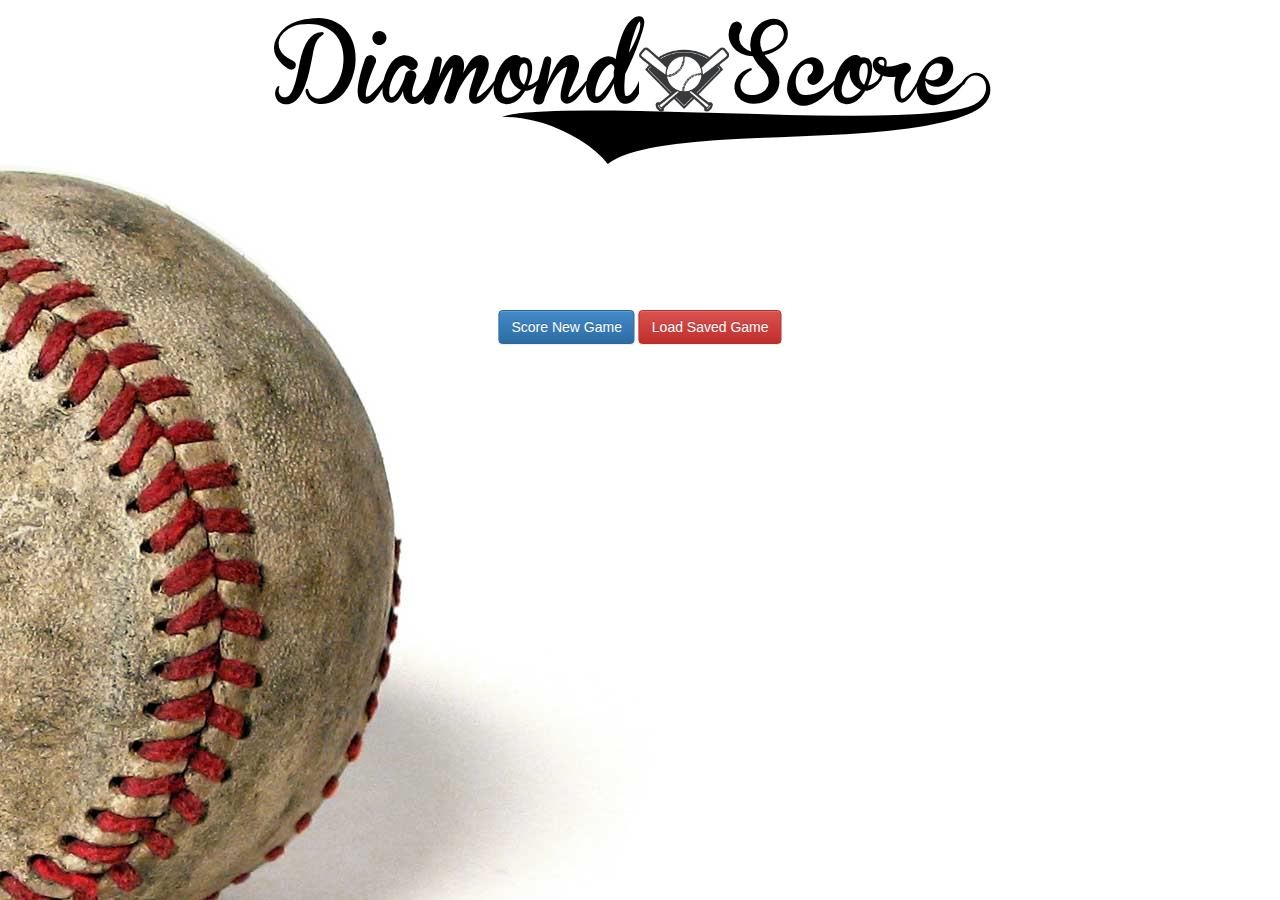
<file: src/main/resources/templates/index.html>
<!DOCTYPE html>
<html xmlns:th="http://www.w3.org/1999/xhtml">
<head lang="en">
    <meta charset="UTF-8"/>
    <link rel="stylesheet" href="../static/css/bootstrap.min.css">
    <link rel="stylesheet" href="../static/css/bootstrap-theme.min.css">
    <link rel="stylesheet" href="../static/css/styles.css"/>
    <title></title>
</head>
<body>
    <div class="container">
        <h1>Diamond<img src="../static/img/diamond.jpg" height="65" width="90">Score9</h1>
    </div>
    <div class="index">
        <br>
        <br>
        <button type="button" class="btn btn-primary btn-md">Score New Game</button>
        <button type="button" class="btn btn-danger btn-md">Load Saved Game</button>
    </div>
</body>
</html>
</file>
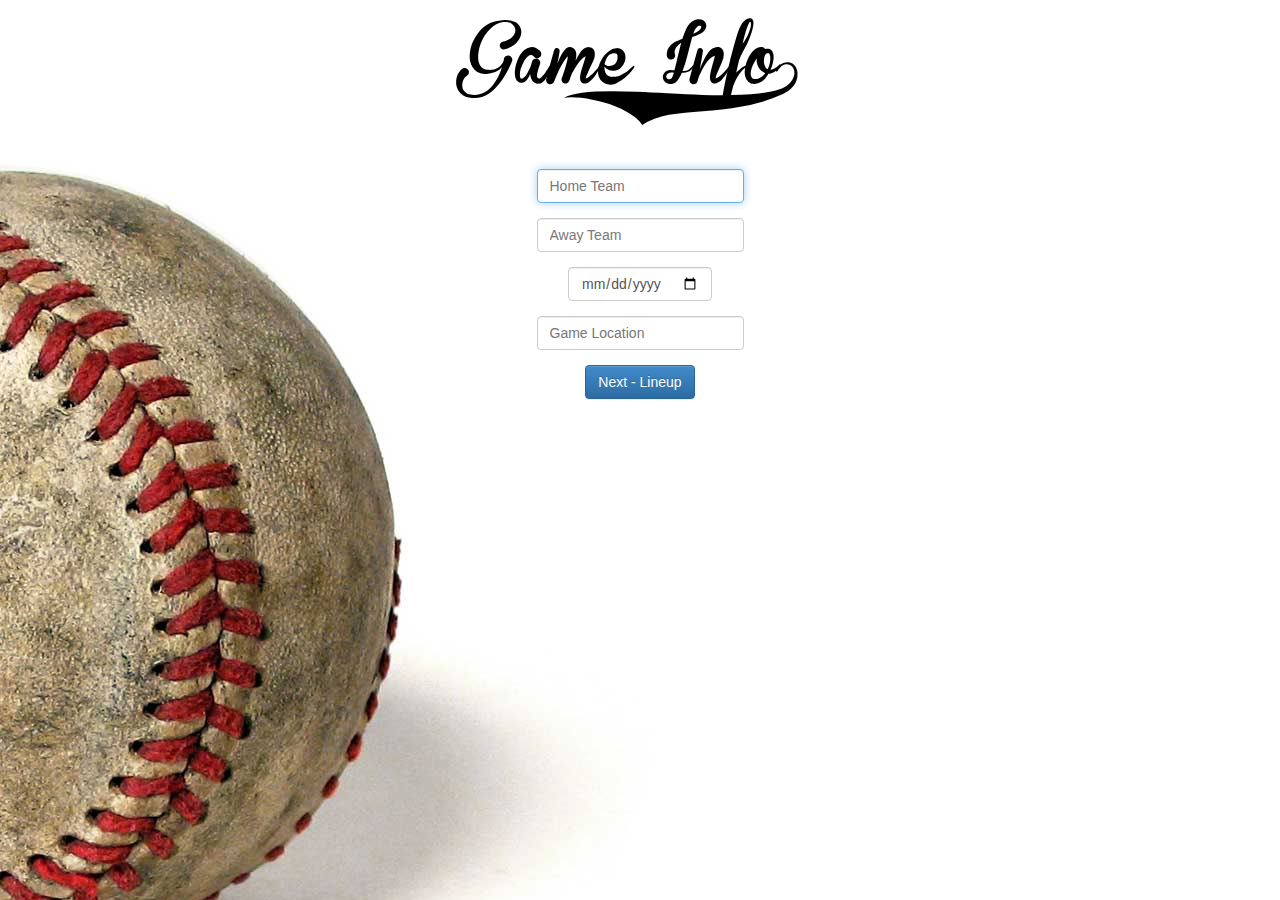
<file: src/main/resources/templates/gameinfo.html>
<!DOCTYPE html>
<html xmlns:th="http://www.springframework.org/schema/data/jaxb">
<link rel="stylesheet" href="../static/css/bootstrap.min.css">
<link rel="stylesheet" href="../static/css/bootstrap-theme.min.css">
<link rel="stylesheet" href="../static/css/styles.css"/>
<head th:replace="template :: head">
</head>

<body>
    <div class="container">
        <h2>Game Info6</h2>
    </div>
    <br>
    <br>
<div class="container">

    <div id="top" th:include="template :: masthead"></div>

    <div id="middle">


        <form method="post" action="/entry">
            <fieldset>
                <div class="form-group">
                    <input autofocus="true" class="form-control" name="hometeam" placeholder="Home Team" type="text"/>
                </div>
                <div class="form-group">
                    <input class="form-control" name="awayteam" placeholder="Away Team" type="text"/>
                </div>
                <div class="form-group">
                    <input class="form-control" id="entry-date" name="entry-date" type="date"/>
                </div>
                <div class="form-group">
                    <input class="form-control" name="location" placeholder="Game Location" type="text"/>
                </div>
                <div class="form-group">
                    <button type="submit" class="btn btn-primary">Next - Lineup</button>
                </div>
            </fieldset>
        </form>
    </div>

    <div th:replace="template :: footer"></div>

</div>

</body>

</html>
</file>
<file: src/main/resources/static/css/styles.css>
/**
 * styles.css
 *
 * Computer Science 50
 * Problem Set 7
 *
 * Global CSS.
 */

.container {
    /* center contents */
    margin-left: auto;
    margin-right: auto;
    text-align: center;
}

#middle .form-control {
    /* center form controls */
    display: inline-block;

    /* override Bootstrap's 100% width for form controls */
    width: auto;
}

#bottom {
    /* shrink bottom's font size */
    font-size: smaller;

    /* surround with whitespace */
    margin: 20px;
}

table, th, td {
    text-align: center;
    width: 100%;
    border: 1px solid black;
    border-collapse: collapse;
    padding-top: 2px;
    padding-bottom: 2px;
}

@font-face {
    font-family: "baseball";
    src: url(../fonts/BrannbollFS_PERSONAL.ttf);
}
h1 {
    color: black;
    text-align: center;
    font-size: 120px;
    font-family: baseball;
}

h2 {
    color: black;
    text-align: center;
    font-size: 90px;
    font-family: baseball;
}

button {
    display: inline-block;
    width: auto;
    height: auto;
}

body {
    background-image: url("../img/baseball.jpg")
}

.index {
    position: absolute;
    top: 30%;
    transform: translateY(-70%);
    left: 50%;
    transform: translateX(-50%);
}

.container1 {
    margin-left: auto;
    margin-right: auto;
    text-align: center;
}
</file>
